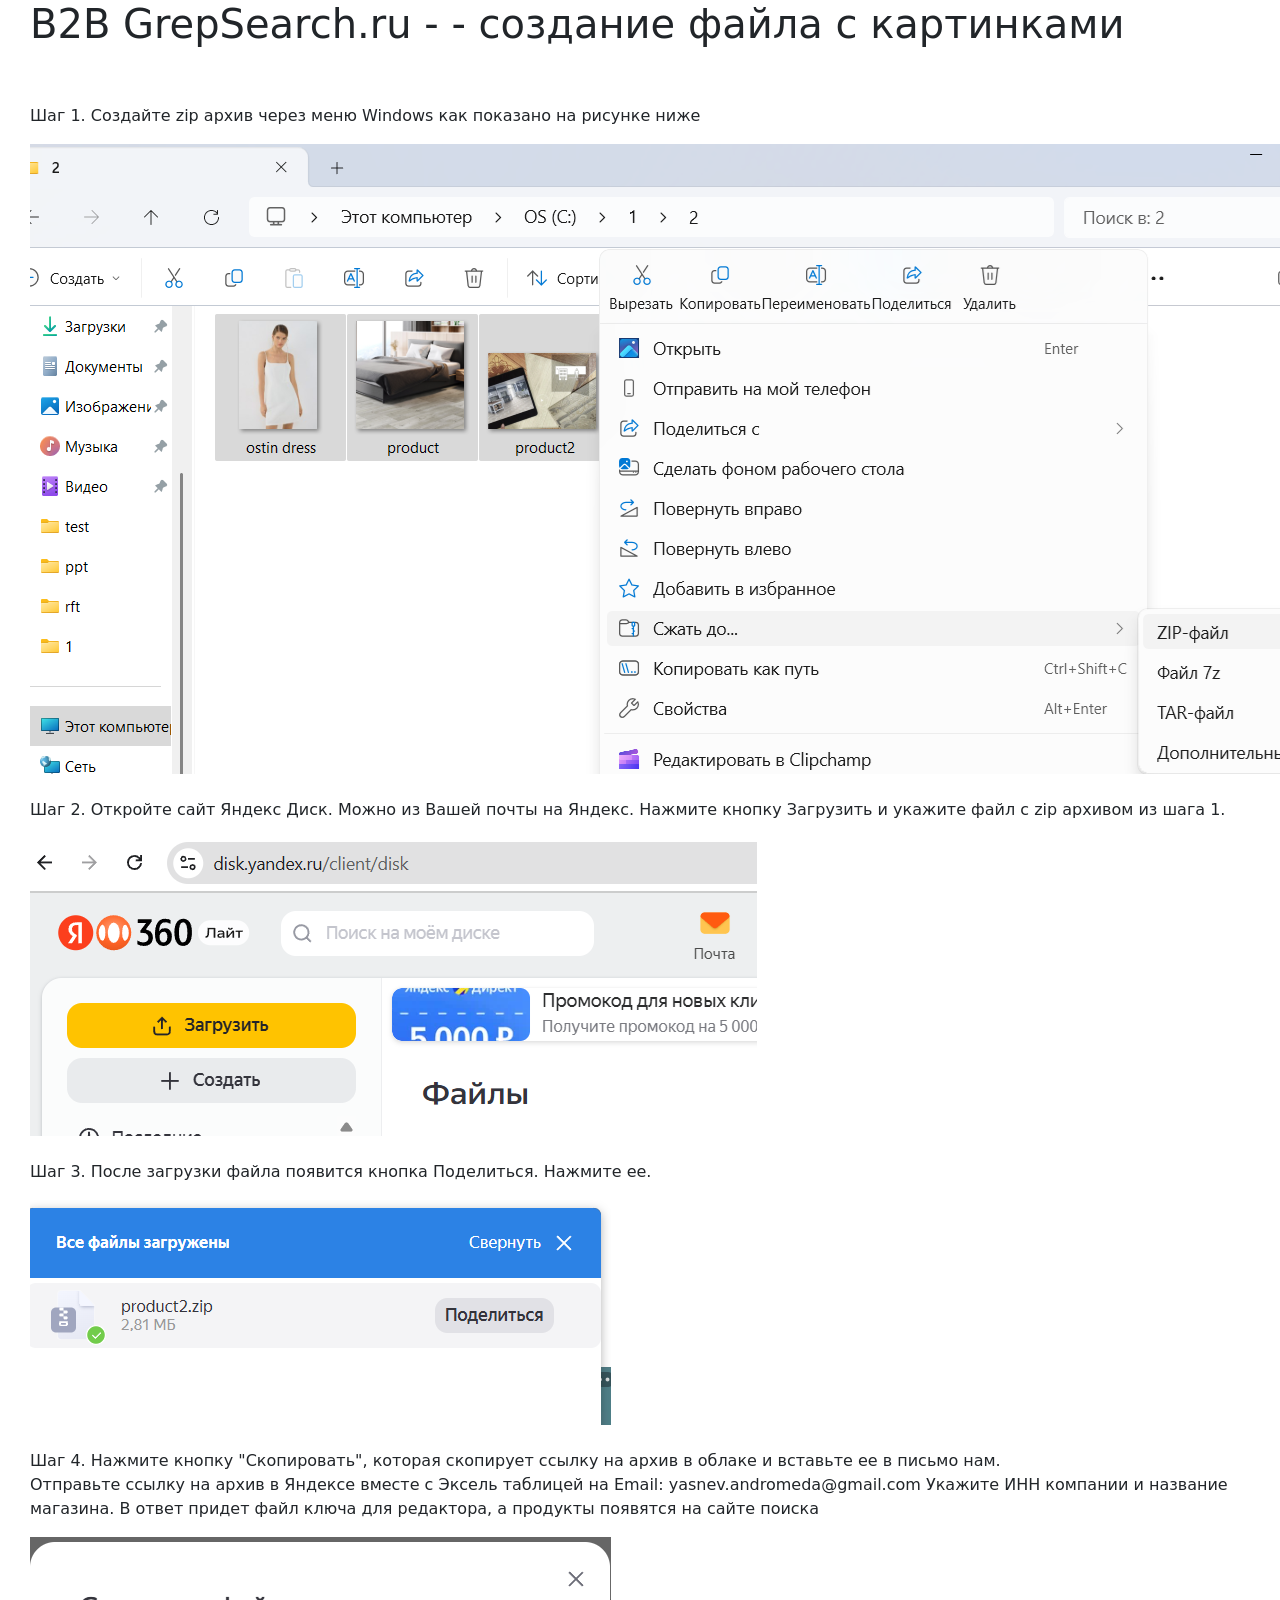
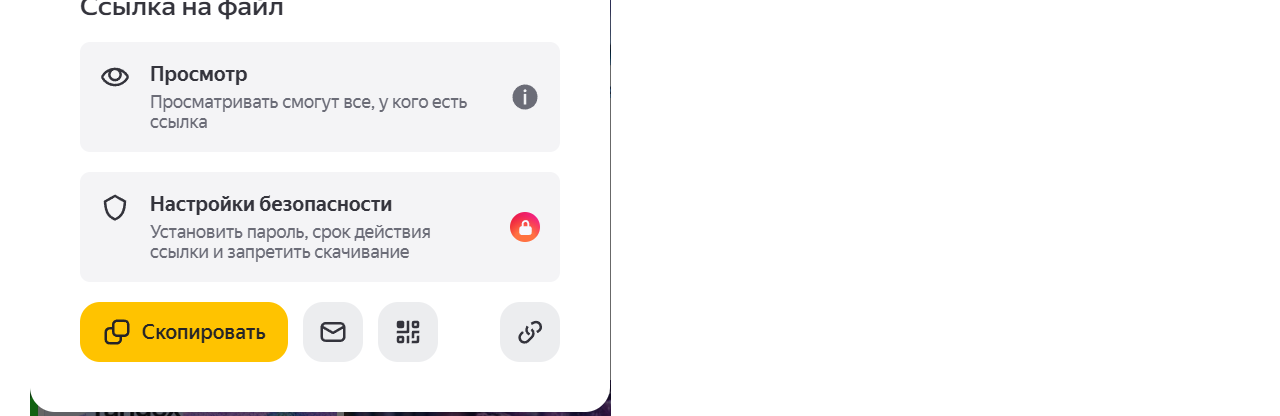
<file: zip.html>
<!doctype html>
<html lang="en">
  <head>
    <meta charset="utf-8">
    <meta name="viewport" content="width=device-width, initial-scale=1">
    <title>Grep Search - создание файла с картинками</title>
    <link href="https://cdn.jsdelivr.net/npm/bootstrap@5.3.7/dist/css/bootstrap.min.css" rel="stylesheet" integrity="sha384-LN+7fdVzj6u52u30Kp6M/trliBMCMKTyK833zpbD+pXdCLuTusPj697FH4R/5mcr" crossorigin="anonymous">
  </head>
  <body>
        <script src="https://cdn.jsdelivr.net/npm/bootstrap@5.3.7/dist/js/bootstrap.bundle.min.js" integrity="sha384-ndDqU0Gzau9qJ1lfW4pNLlhNTkCfHzAVBReH9diLvGRem5+R9g2FzA8ZGN954O5Q" crossorigin="anonymous"></script>
  <div style="padding-left: 30px; padding-right: 30px;">
    <h1>B2B GrepSearch.ru - - создание файла с картинками</h1>
     <br/><br/>
    <p>Шаг 1. Создайте zip архив через меню Windows как показано на рисунке ниже
    </p>
    <img src="zip1.png"/>
    <br/>    <br/>
    <p>
      Шаг 2. Откройте сайт Яндекс Диск. Можно из Вашей почты на Яндекс. Нажмите кнопку Загрузить и укажите файл с zip архивом из шага 1.
    </p>
    <img src="zip2.png"/>    <br/>    <br/>
    <p>
      Шаг 3. После загрузки файла появится кнопка Поделиться. Нажмите ее.
    </p>
    <img src="zip3.png"/>    <br/>    <br/>
    <p>
      Шаг 4. Нажмите кнопку "Скопировать", которая скопирует ссылку на архив в облаке и вставьте ее в письмо нам.
      <br/>
      Отправьте ссылку на архив в Яндексе вместе с Эксель таблицей на Email: yasnev.andromeda@gmail.com
      Укажите ИНН компании и название магазина. В ответ придет файл ключа для редактора, а продукты появятся на сайте поиска
    </p>
    <img src="zip4.png"/>
</div>
  </body>
</html>
</file>
